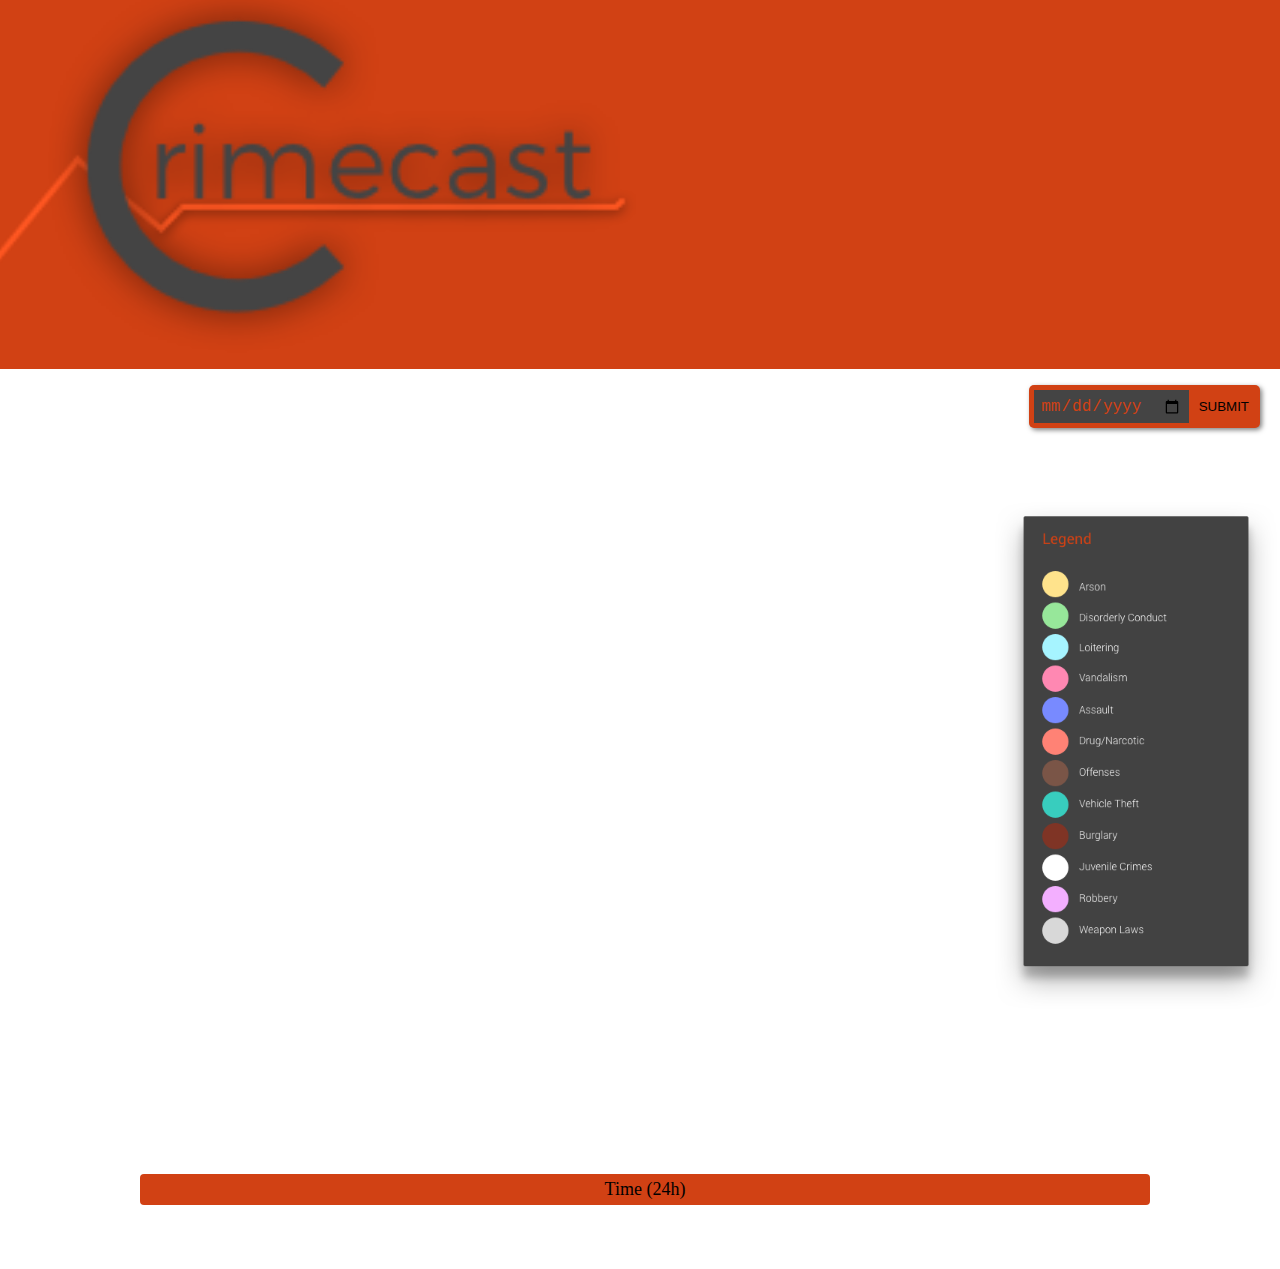
<file: index.html>
<!DOCTYPE html>
<html>
  <head>
    <meta http-equiv="Content-Type" content="text/html; charset=utf-8">
    <link rel="stylesheet" href="https://maxcdn.bootstrapcdn.com/bootstrap/3.3.6/css/bootstrap.min.css" integrity="sha384-1q8mTJOASx8j1Au+a5WDVnPi2lkFfwwEAa8hDDdjZlpLegxhjVME1fgjWPGmkzs7" crossorigin="anonymous">
    <meta name="viewport" content="initial-scale=1, maximum-scale=1,user-scalable=no">
    <title>CrimeCast</title>

    <link rel="stylesheet" href="https://js.arcgis.com/3.17/dijit/themes/claro/claro.css">
    <link rel="stylesheet" href="https://js.arcgis.com/3.17/esri/css/esri.css">
    <link rel="stylesheet" href="css/crimecast.css">
    <link rel="stylesheet" href="myModules/InfoWindow.css">
    <!-- <script src="https://code.jquery.com/jquery-1.9.1.min.js"></script> -->
    <script>var dojoConfig = {
        parseOnLoad:true,
        packages: [{
          "name": "myModules",
          "location": location.pathname.replace(/\/[^/]+$/, "") + "/myModules"
        }]
      };
    </script>
    <script src="https://js.arcgis.com/3.17/"></script>
    <!-- <script>
      submitButton = document.getElementById("buttonSubmit");
      submitButton.onclick = function(){
        submitButton.style.visibility = "hidden";
      }
    </script> -->

    <!-- <link rel="stylesheet" href="jquery/jquery-ui.css">
    <script src="https://code.jquery.com/jquery-1.12.4.js"></script>
    <script src="https://code.jquery.com/ui/1.12.0/jquery-ui.js"></script>
    <script>
    $( function() {
      $( "#datepicker" ).datepicker();
    } );
    </script> -->
  </head>
  <body class="claro">
    <!-- Static navbar -->
  <div class="navbar navbar-default navbar-static-top" id="crimecast" role="navigation">
    <div class="container">
        <span class="navbar-brand"><img src="img/small_icon.png" id="logo-img"/></span>
        <!-- <button class="btn btn-primary navbar-btn pull-right" data-toggle="collapse" data-target="#menu"><span class="fa fa-bars"></span>About</button> -->
    </div>
  </div>

<!-- Menu -->
<!-- <div id="menu" class="panel panel-default panel-collapse collapse">
  <div class="container">
    <ul class="nav nav-pills nav-stacked">
      <li><a href="#">Item 1</a></li>
      <li><a href="#">Item 1</a></li>
    </ul>
  </div>
</div> -->
    <div id="mapDiv">
      <!-- <div id="jqSlider"></div> -->
      <!-- <div id="ui-dijit-search"></div> -->
        <div id="ui-sample-description" class="ui-drop-shadow">
          <!-- <div class="ui-header">What's the date today?</div> -->
          <!-- <div class="ui-content"> -->
          <form id="dateTime" onsubmit="return false;">
            <input type="date" id="date">
            <button type="submit" id="buttonSubmit">SUBMIT</button>
          </form>
        </div>
        <div id="legend">
          <img src="img/Final Legend Offenses.png" width="75%"/>
        </div>
        <center><div id="loader" style="display:none;">
            <img src="img/loader.gif"/>
          Predicting...
        </div></center>
          <!-- </div> -->
      <div id="bottomPanel">
        <div id="timeInfo">
            Time (24h)
          <div id="timeSliderDiv"></div>
        </div>
      </div>
    </div>
    <script src="http://ajax.googleapis.com/ajax/libs/jquery/1.11.1/jquery.min.js"></script>
    <!-- <script src="js/crimecast.js"></script> -->
    <script src="js/call_to_api.js"></script>

  </body>
</html>
</file>
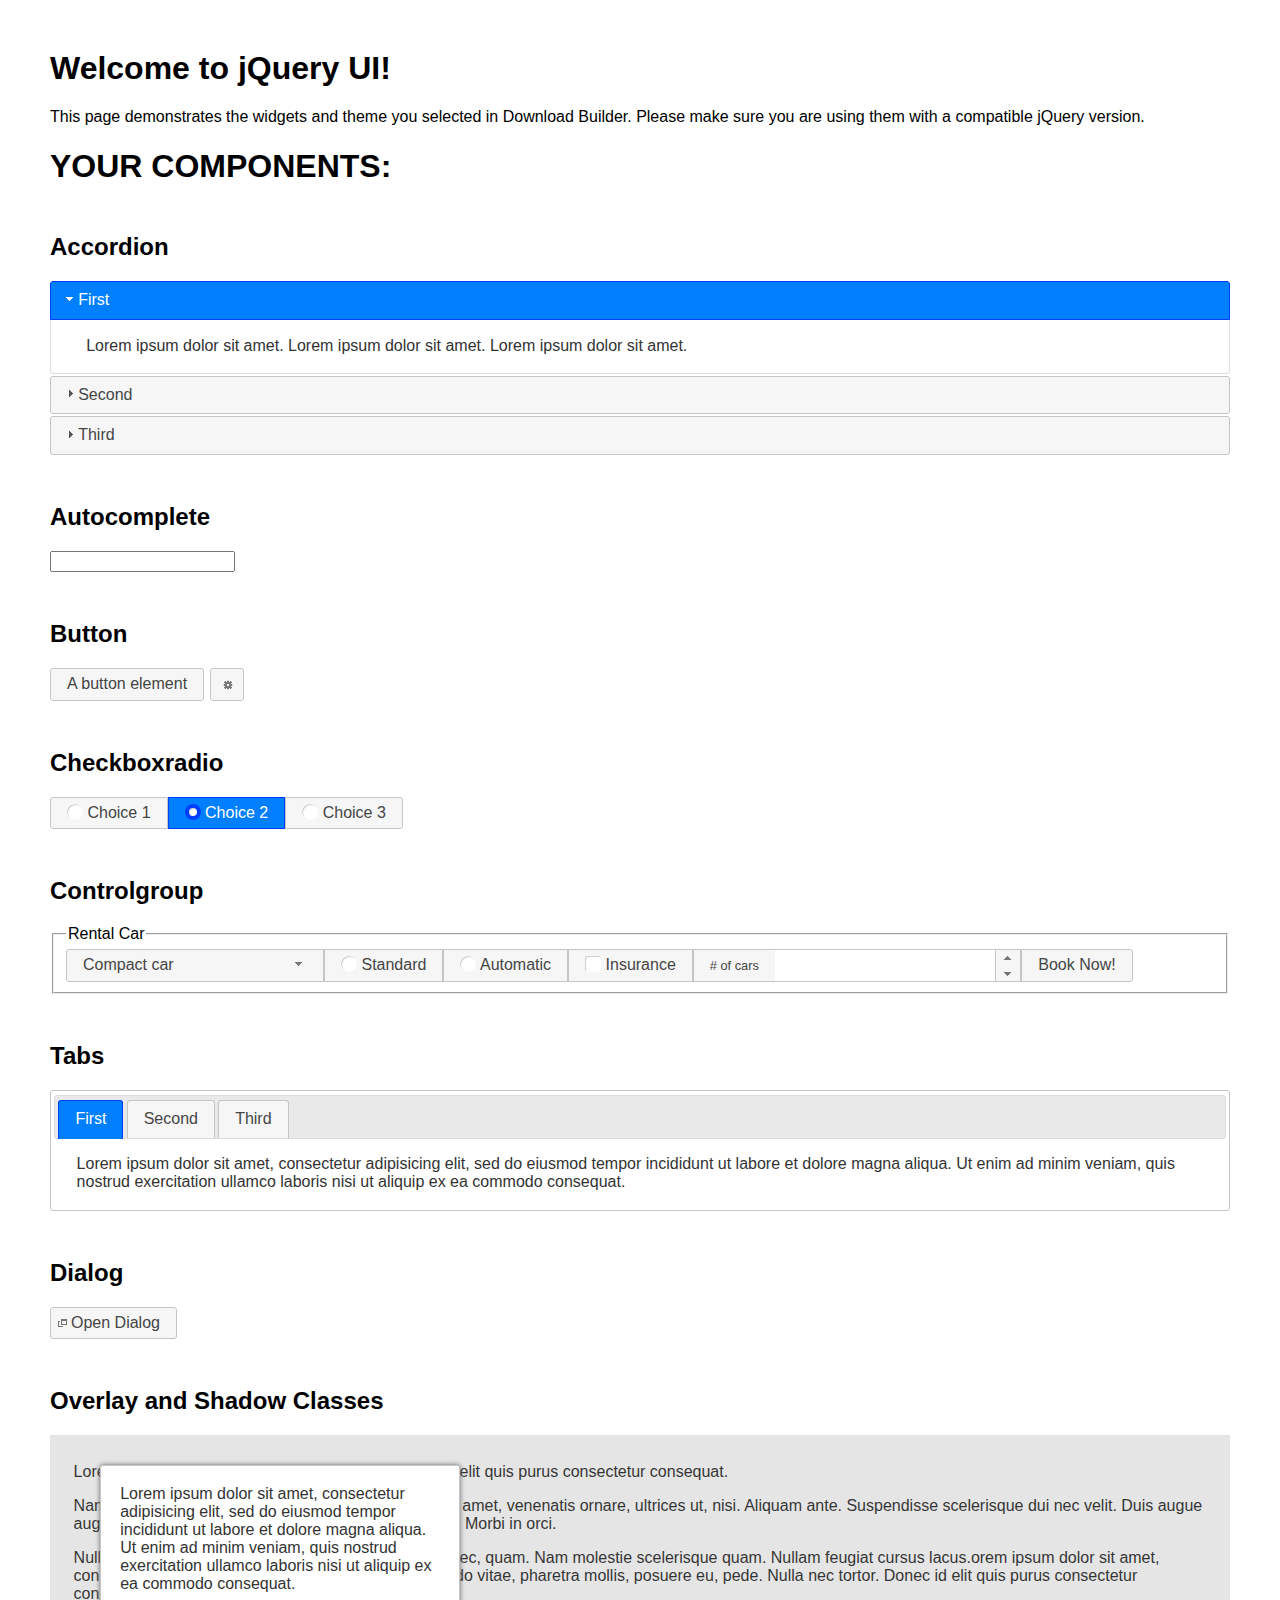
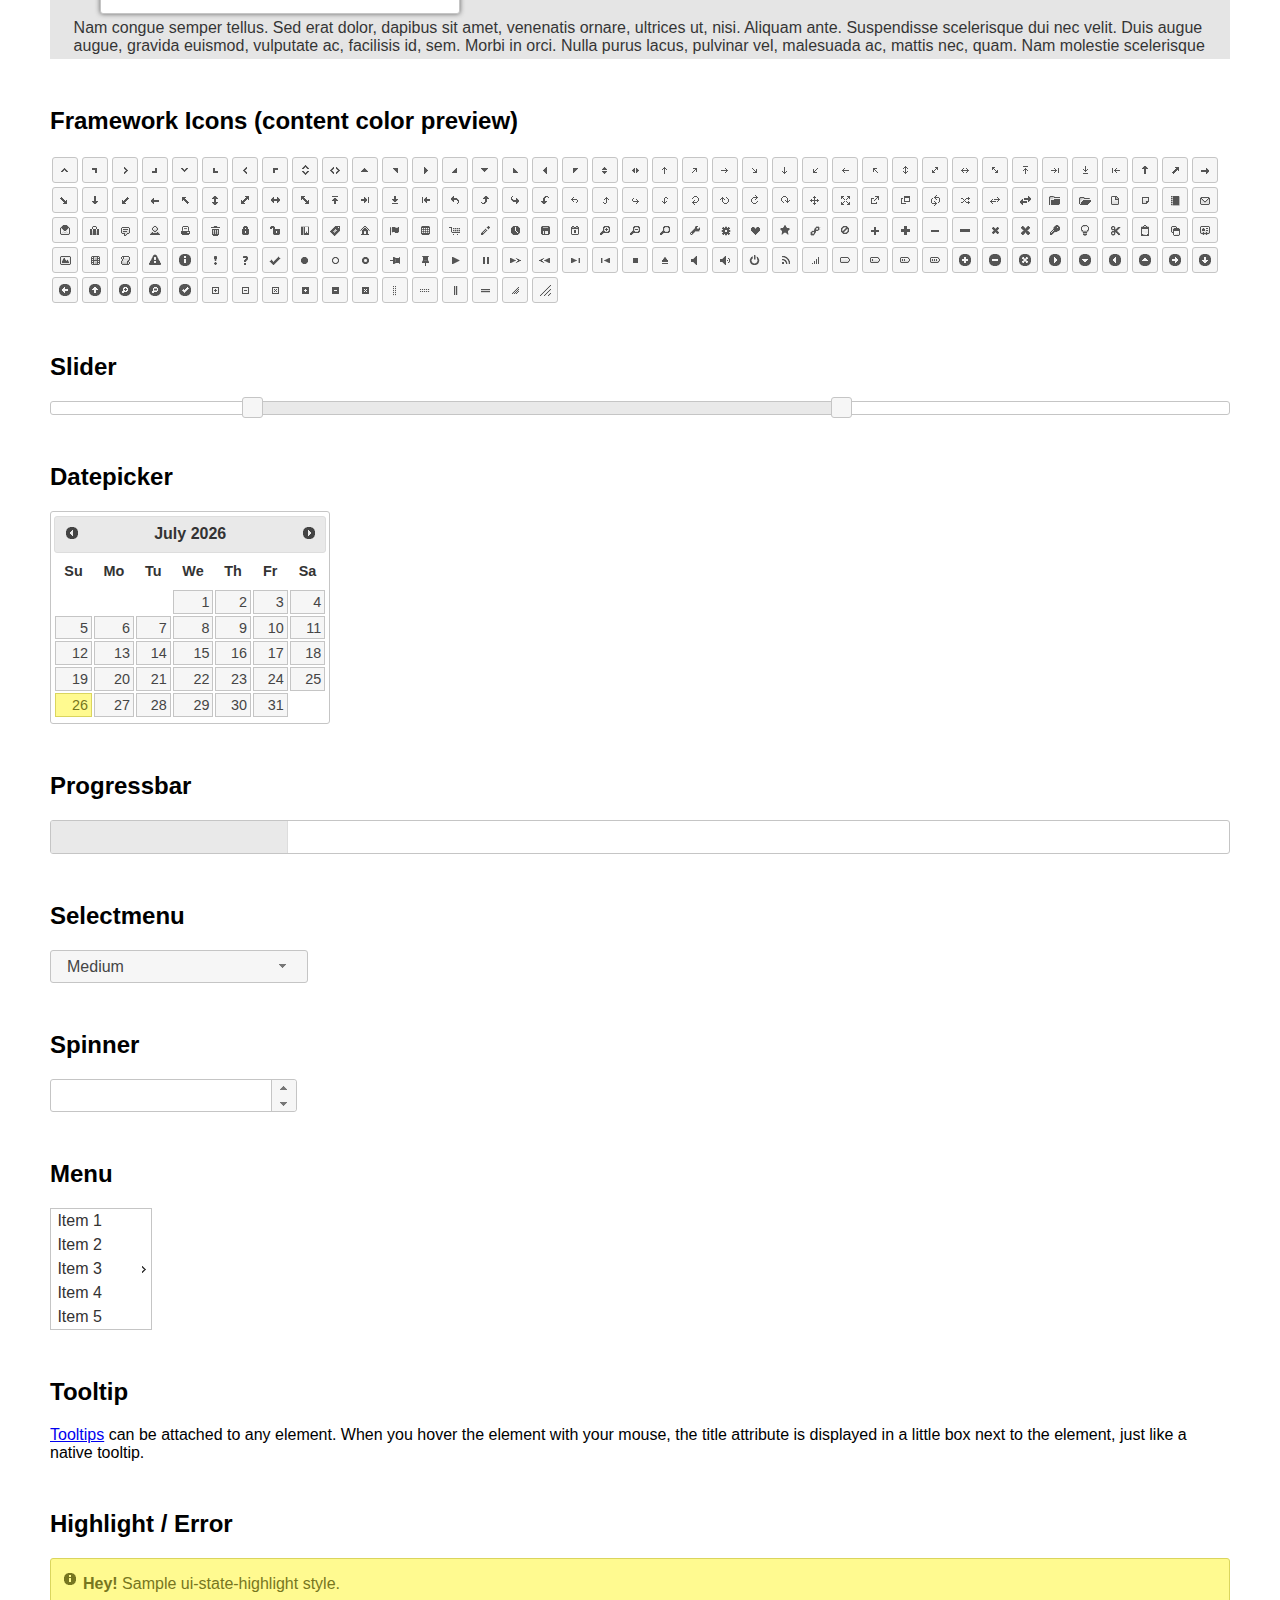
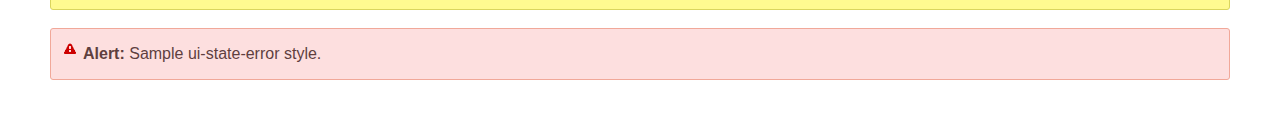
<file: jquery/index.html>
<!doctype html>
<html lang="us">
<head>
	<meta charset="utf-8">
	<title>jQuery UI Example Page</title>
	<link href="jquery-ui.css" rel="stylesheet">
	<style>
	body{
		font-family: "Trebuchet MS", sans-serif;
		margin: 50px;
	}
	.demoHeaders {
		margin-top: 2em;
	}
	#dialog-link {
		padding: .4em 1em .4em 20px;
		text-decoration: none;
		position: relative;
	}
	#dialog-link span.ui-icon {
		margin: 0 5px 0 0;
		position: absolute;
		left: .2em;
		top: 50%;
		margin-top: -8px;
	}
	#icons {
		margin: 0;
		padding: 0;
	}
	#icons li {
		margin: 2px;
		position: relative;
		padding: 4px 0;
		cursor: pointer;
		float: left;
		list-style: none;
	}
	#icons span.ui-icon {
		float: left;
		margin: 0 4px;
	}
	.fakewindowcontain .ui-widget-overlay {
		position: absolute;
	}
	select {
		width: 200px;
	}
	</style>
</head>
<body>

<h1>Welcome to jQuery UI!</h1>

<div class="ui-widget">
	<p>This page demonstrates the widgets and theme you selected in Download Builder. Please make sure you are using them with a compatible jQuery version.</p>
</div>

<h1>YOUR COMPONENTS:</h1>


<!-- Accordion -->
<h2 class="demoHeaders">Accordion</h2>
<div id="accordion">
	<h3>First</h3>
	<div>Lorem ipsum dolor sit amet. Lorem ipsum dolor sit amet. Lorem ipsum dolor sit amet.</div>
	<h3>Second</h3>
	<div>Phasellus mattis tincidunt nibh.</div>
	<h3>Third</h3>
	<div>Nam dui erat, auctor a, dignissim quis.</div>
</div>



<!-- Autocomplete -->
<h2 class="demoHeaders">Autocomplete</h2>
<div>
	<input id="autocomplete" title="type &quot;a&quot;">
</div>



<!-- Button -->
<h2 class="demoHeaders">Button</h2>
<button id="button">A button element</button>
<button id="button-icon">An icon-only button</button>



<!-- Checkboxradio -->
<h2 class="demoHeaders">Checkboxradio</h2>
<form style="margin-top: 1em;">
	<div id="radioset">
		<input type="radio" id="radio1" name="radio"><label for="radio1">Choice 1</label>
		<input type="radio" id="radio2" name="radio" checked="checked"><label for="radio2">Choice 2</label>
		<input type="radio" id="radio3" name="radio"><label for="radio3">Choice 3</label>
	</div>
</form>



<!-- Controlgroup -->
<h2 class="demoHeaders">Controlgroup</h2>
<fieldset>
	<legend>Rental Car</legend>
	<div id="controlgroup">
		<select id="car-type">
			<option>Compact car</option>
			<option>Midsize car</option>
			<option>Full size car</option>
			<option>SUV</option>
			<option>Luxury</option>
			<option>Truck</option>
			<option>Van</option>
		</select>
		<label for="transmission-standard">Standard</label>
		<input type="radio" name="transmission" id="transmission-standard">
		<label for="transmission-automatic">Automatic</label>
		<input type="radio" name="transmission" id="transmission-automatic">
		<label for="insurance">Insurance</label>
		<input type="checkbox" name="insurance" id="insurance">
		<label for="horizontal-spinner" class="ui-controlgroup-label"># of cars</label>
		<input id="horizontal-spinner" class="ui-spinner-input">
		<button>Book Now!</button>
	</div>
</fieldset>



<!-- Tabs -->
<h2 class="demoHeaders">Tabs</h2>
<div id="tabs">
	<ul>
		<li><a href="#tabs-1">First</a></li>
		<li><a href="#tabs-2">Second</a></li>
		<li><a href="#tabs-3">Third</a></li>
	</ul>
	<div id="tabs-1">Lorem ipsum dolor sit amet, consectetur adipisicing elit, sed do eiusmod tempor incididunt ut labore et dolore magna aliqua. Ut enim ad minim veniam, quis nostrud exercitation ullamco laboris nisi ut aliquip ex ea commodo consequat.</div>
	<div id="tabs-2">Phasellus mattis tincidunt nibh. Cras orci urna, blandit id, pretium vel, aliquet ornare, felis. Maecenas scelerisque sem non nisl. Fusce sed lorem in enim dictum bibendum.</div>
	<div id="tabs-3">Nam dui erat, auctor a, dignissim quis, sollicitudin eu, felis. Pellentesque nisi urna, interdum eget, sagittis et, consequat vestibulum, lacus. Mauris porttitor ullamcorper augue.</div>
</div>



<h2 class="demoHeaders">Dialog</h2>
<p>
	<button id="dialog-link" class="ui-button ui-corner-all ui-widget">
		<span class="ui-icon ui-icon-newwin"></span>Open Dialog
	</button>
</p>

<h2 class="demoHeaders">Overlay and Shadow Classes</h2>
<div style="position: relative; width: 96%; height: 200px; padding:1% 2%; overflow:hidden;" class="fakewindowcontain">
	<p>Lorem ipsum dolor sit amet,  Nulla nec tortor. Donec id elit quis purus consectetur consequat. </p><p>Nam congue semper tellus. Sed erat dolor, dapibus sit amet, venenatis ornare, ultrices ut, nisi. Aliquam ante. Suspendisse scelerisque dui nec velit. Duis augue augue, gravida euismod, vulputate ac, facilisis id, sem. Morbi in orci. </p><p>Nulla purus lacus, pulvinar vel, malesuada ac, mattis nec, quam. Nam molestie scelerisque quam. Nullam feugiat cursus lacus.orem ipsum dolor sit amet, consectetur adipiscing elit. Donec libero risus, commodo vitae, pharetra mollis, posuere eu, pede. Nulla nec tortor. Donec id elit quis purus consectetur consequat. </p><p>Nam congue semper tellus. Sed erat dolor, dapibus sit amet, venenatis ornare, ultrices ut, nisi. Aliquam ante. Suspendisse scelerisque dui nec velit. Duis augue augue, gravida euismod, vulputate ac, facilisis id, sem. Morbi in orci. Nulla purus lacus, pulvinar vel, malesuada ac, mattis nec, quam. Nam molestie scelerisque quam. </p><p>Nullam feugiat cursus lacus.orem ipsum dolor sit amet, consectetur adipiscing elit. Donec libero risus, commodo vitae, pharetra mollis, posuere eu, pede. Nulla nec tortor. Donec id elit quis purus consectetur consequat. Nam congue semper tellus. Sed erat dolor, dapibus sit amet, venenatis ornare, ultrices ut, nisi. Aliquam ante. </p><p>Suspendisse scelerisque dui nec velit. Duis augue augue, gravida euismod, vulputate ac, facilisis id, sem. Morbi in orci. Nulla purus lacus, pulvinar vel, malesuada ac, mattis nec, quam. Nam molestie scelerisque quam. Nullam feugiat cursus lacus.orem ipsum dolor sit amet, consectetur adipiscing elit. Donec libero risus, commodo vitae, pharetra mollis, posuere eu, pede. Nulla nec tortor. Donec id elit quis purus consectetur consequat. Nam congue semper tellus. Sed erat dolor, dapibus sit amet, venenatis ornare, ultrices ut, nisi. </p>

	<!-- ui-dialog -->
	<div class="ui-widget-overlay ui-front"></div>
	<div style="position: absolute; width: 320px; left: 50px; top: 30px; padding: 1.2em" class="ui-widget ui-front ui-widget-content ui-corner-all ui-widget-shadow">
		Lorem ipsum dolor sit amet, consectetur adipisicing elit, sed do eiusmod tempor incididunt ut labore et dolore magna aliqua. Ut enim ad minim veniam, quis nostrud exercitation ullamco laboris nisi ut aliquip ex ea commodo consequat.
	</div>

</div>

<!-- ui-dialog -->
<div id="dialog" title="Dialog Title">
	<p>Lorem ipsum dolor sit amet, consectetur adipisicing elit, sed do eiusmod tempor incididunt ut labore et dolore magna aliqua. Ut enim ad minim veniam, quis nostrud exercitation ullamco laboris nisi ut aliquip ex ea commodo consequat.</p>
</div>



<h2 class="demoHeaders">Framework Icons (content color preview)</h2>
<ul id="icons" class="ui-widget ui-helper-clearfix">
	<li class="ui-state-default ui-corner-all" title=".ui-icon-caret-1-n"><span class="ui-icon ui-icon-caret-1-n"></span></li>
	<li class="ui-state-default ui-corner-all" title=".ui-icon-caret-1-ne"><span class="ui-icon ui-icon-caret-1-ne"></span></li>
	<li class="ui-state-default ui-corner-all" title=".ui-icon-caret-1-e"><span class="ui-icon ui-icon-caret-1-e"></span></li>
	<li class="ui-state-default ui-corner-all" title=".ui-icon-caret-1-se"><span class="ui-icon ui-icon-caret-1-se"></span></li>
	<li class="ui-state-default ui-corner-all" title=".ui-icon-caret-1-s"><span class="ui-icon ui-icon-caret-1-s"></span></li>
	<li class="ui-state-default ui-corner-all" title=".ui-icon-caret-1-sw"><span class="ui-icon ui-icon-caret-1-sw"></span></li>
	<li class="ui-state-default ui-corner-all" title=".ui-icon-caret-1-w"><span class="ui-icon ui-icon-caret-1-w"></span></li>
	<li class="ui-state-default ui-corner-all" title=".ui-icon-caret-1-nw"><span class="ui-icon ui-icon-caret-1-nw"></span></li>
	<li class="ui-state-default ui-corner-all" title=".ui-icon-caret-2-n-s"><span class="ui-icon ui-icon-caret-2-n-s"></span></li>
	<li class="ui-state-default ui-corner-all" title=".ui-icon-caret-2-e-w"><span class="ui-icon ui-icon-caret-2-e-w"></span></li>
	<li class="ui-state-default ui-corner-all" title=".ui-icon-triangle-1-n"><span class="ui-icon ui-icon-triangle-1-n"></span></li>
	<li class="ui-state-default ui-corner-all" title=".ui-icon-triangle-1-ne"><span class="ui-icon ui-icon-triangle-1-ne"></span></li>
	<li class="ui-state-default ui-corner-all" title=".ui-icon-triangle-1-e"><span class="ui-icon ui-icon-triangle-1-e"></span></li>
	<li class="ui-state-default ui-corner-all" title=".ui-icon-triangle-1-se"><span class="ui-icon ui-icon-triangle-1-se"></span></li>
	<li class="ui-state-default ui-corner-all" title=".ui-icon-triangle-1-s"><span class="ui-icon ui-icon-triangle-1-s"></span></li>
	<li class="ui-state-default ui-corner-all" title=".ui-icon-triangle-1-sw"><span class="ui-icon ui-icon-triangle-1-sw"></span></li>
	<li class="ui-state-default ui-corner-all" title=".ui-icon-triangle-1-w"><span class="ui-icon ui-icon-triangle-1-w"></span></li>
	<li class="ui-state-default ui-corner-all" title=".ui-icon-triangle-1-nw"><span class="ui-icon ui-icon-triangle-1-nw"></span></li>
	<li class="ui-state-default ui-corner-all" title=".ui-icon-triangle-2-n-s"><span class="ui-icon ui-icon-triangle-2-n-s"></span></li>
	<li class="ui-state-default ui-corner-all" title=".ui-icon-triangle-2-e-w"><span class="ui-icon ui-icon-triangle-2-e-w"></span></li>
	<li class="ui-state-default ui-corner-all" title=".ui-icon-arrow-1-n"><span class="ui-icon ui-icon-arrow-1-n"></span></li>
	<li class="ui-state-default ui-corner-all" title=".ui-icon-arrow-1-ne"><span class="ui-icon ui-icon-arrow-1-ne"></span></li>
	<li class="ui-state-default ui-corner-all" title=".ui-icon-arrow-1-e"><span class="ui-icon ui-icon-arrow-1-e"></span></li>
	<li class="ui-state-default ui-corner-all" title=".ui-icon-arrow-1-se"><span class="ui-icon ui-icon-arrow-1-se"></span></li>
	<li class="ui-state-default ui-corner-all" title=".ui-icon-arrow-1-s"><span class="ui-icon ui-icon-arrow-1-s"></span></li>
	<li class="ui-state-default ui-corner-all" title=".ui-icon-arrow-1-sw"><span class="ui-icon ui-icon-arrow-1-sw"></span></li>
	<li class="ui-state-default ui-corner-all" title=".ui-icon-arrow-1-w"><span class="ui-icon ui-icon-arrow-1-w"></span></li>
	<li class="ui-state-default ui-corner-all" title=".ui-icon-arrow-1-nw"><span class="ui-icon ui-icon-arrow-1-nw"></span></li>
	<li class="ui-state-default ui-corner-all" title=".ui-icon-arrow-2-n-s"><span class="ui-icon ui-icon-arrow-2-n-s"></span></li>
	<li class="ui-state-default ui-corner-all" title=".ui-icon-arrow-2-ne-sw"><span class="ui-icon ui-icon-arrow-2-ne-sw"></span></li>
	<li class="ui-state-default ui-corner-all" title=".ui-icon-arrow-2-e-w"><span class="ui-icon ui-icon-arrow-2-e-w"></span></li>
	<li class="ui-state-default ui-corner-all" title=".ui-icon-arrow-2-se-nw"><span class="ui-icon ui-icon-arrow-2-se-nw"></span></li>
	<li class="ui-state-default ui-corner-all" title=".ui-icon-arrowstop-1-n"><span class="ui-icon ui-icon-arrowstop-1-n"></span></li>
	<li class="ui-state-default ui-corner-all" title=".ui-icon-arrowstop-1-e"><span class="ui-icon ui-icon-arrowstop-1-e"></span></li>
	<li class="ui-state-default ui-corner-all" title=".ui-icon-arrowstop-1-s"><span class="ui-icon ui-icon-arrowstop-1-s"></span></li>
	<li class="ui-state-default ui-corner-all" title=".ui-icon-arrowstop-1-w"><span class="ui-icon ui-icon-arrowstop-1-w"></span></li>
	<li class="ui-state-default ui-corner-all" title=".ui-icon-arrowthick-1-n"><span class="ui-icon ui-icon-arrowthick-1-n"></span></li>
	<li class="ui-state-default ui-corner-all" title=".ui-icon-arrowthick-1-ne"><span class="ui-icon ui-icon-arrowthick-1-ne"></span></li>
	<li class="ui-state-default ui-corner-all" title=".ui-icon-arrowthick-1-e"><span class="ui-icon ui-icon-arrowthick-1-e"></span></li>
	<li class="ui-state-default ui-corner-all" title=".ui-icon-arrowthick-1-se"><span class="ui-icon ui-icon-arrowthick-1-se"></span></li>
	<li class="ui-state-default ui-corner-all" title=".ui-icon-arrowthick-1-s"><span class="ui-icon ui-icon-arrowthick-1-s"></span></li>
	<li class="ui-state-default ui-corner-all" title=".ui-icon-arrowthick-1-sw"><span class="ui-icon ui-icon-arrowthick-1-sw"></span></li>
	<li class="ui-state-default ui-corner-all" title=".ui-icon-arrowthick-1-w"><span class="ui-icon ui-icon-arrowthick-1-w"></span></li>
	<li class="ui-state-default ui-corner-all" title=".ui-icon-arrowthick-1-nw"><span class="ui-icon ui-icon-arrowthick-1-nw"></span></li>
	<li class="ui-state-default ui-corner-all" title=".ui-icon-arrowthick-2-n-s"><span class="ui-icon ui-icon-arrowthick-2-n-s"></span></li>
	<li class="ui-state-default ui-corner-all" title=".ui-icon-arrowthick-2-ne-sw"><span class="ui-icon ui-icon-arrowthick-2-ne-sw"></span></li>
	<li class="ui-state-default ui-corner-all" title=".ui-icon-arrowthick-2-e-w"><span class="ui-icon ui-icon-arrowthick-2-e-w"></span></li>
	<li class="ui-state-default ui-corner-all" title=".ui-icon-arrowthick-2-se-nw"><span class="ui-icon ui-icon-arrowthick-2-se-nw"></span></li>
	<li class="ui-state-default ui-corner-all" title=".ui-icon-arrowthickstop-1-n"><span class="ui-icon ui-icon-arrowthickstop-1-n"></span></li>
	<li class="ui-state-default ui-corner-all" title=".ui-icon-arrowthickstop-1-e"><span class="ui-icon ui-icon-arrowthickstop-1-e"></span></li>
	<li class="ui-state-default ui-corner-all" title=".ui-icon-arrowthickstop-1-s"><span class="ui-icon ui-icon-arrowthickstop-1-s"></span></li>
	<li class="ui-state-default ui-corner-all" title=".ui-icon-arrowthickstop-1-w"><span class="ui-icon ui-icon-arrowthickstop-1-w"></span></li>
	<li class="ui-state-default ui-corner-all" title=".ui-icon-arrowreturnthick-1-w"><span class="ui-icon ui-icon-arrowreturnthick-1-w"></span></li>
	<li class="ui-state-default ui-corner-all" title=".ui-icon-arrowreturnthick-1-n"><span class="ui-icon ui-icon-arrowreturnthick-1-n"></span></li>
	<li class="ui-state-default ui-corner-all" title=".ui-icon-arrowreturnthick-1-e"><span class="ui-icon ui-icon-arrowreturnthick-1-e"></span></li>
	<li class="ui-state-default ui-corner-all" title=".ui-icon-arrowreturnthick-1-s"><span class="ui-icon ui-icon-arrowreturnthick-1-s"></span></li>
	<li class="ui-state-default ui-corner-all" title=".ui-icon-arrowreturn-1-w"><span class="ui-icon ui-icon-arrowreturn-1-w"></span></li>
	<li class="ui-state-default ui-corner-all" title=".ui-icon-arrowreturn-1-n"><span class="ui-icon ui-icon-arrowreturn-1-n"></span></li>
	<li class="ui-state-default ui-corner-all" title=".ui-icon-arrowreturn-1-e"><span class="ui-icon ui-icon-arrowreturn-1-e"></span></li>
	<li class="ui-state-default ui-corner-all" title=".ui-icon-arrowreturn-1-s"><span class="ui-icon ui-icon-arrowreturn-1-s"></span></li>
	<li class="ui-state-default ui-corner-all" title=".ui-icon-arrowrefresh-1-w"><span class="ui-icon ui-icon-arrowrefresh-1-w"></span></li>
	<li class="ui-state-default ui-corner-all" title=".ui-icon-arrowrefresh-1-n"><span class="ui-icon ui-icon-arrowrefresh-1-n"></span></li>
	<li class="ui-state-default ui-corner-all" title=".ui-icon-arrowrefresh-1-e"><span class="ui-icon ui-icon-arrowrefresh-1-e"></span></li>
	<li class="ui-state-default ui-corner-all" title=".ui-icon-arrowrefresh-1-s"><span class="ui-icon ui-icon-arrowrefresh-1-s"></span></li>
	<li class="ui-state-default ui-corner-all" title=".ui-icon-arrow-4"><span class="ui-icon ui-icon-arrow-4"></span></li>
	<li class="ui-state-default ui-corner-all" title=".ui-icon-arrow-4-diag"><span class="ui-icon ui-icon-arrow-4-diag"></span></li>
	<li class="ui-state-default ui-corner-all" title=".ui-icon-extlink"><span class="ui-icon ui-icon-extlink"></span></li>
	<li class="ui-state-default ui-corner-all" title=".ui-icon-newwin"><span class="ui-icon ui-icon-newwin"></span></li>
	<li class="ui-state-default ui-corner-all" title=".ui-icon-refresh"><span class="ui-icon ui-icon-refresh"></span></li>
	<li class="ui-state-default ui-corner-all" title=".ui-icon-shuffle"><span class="ui-icon ui-icon-shuffle"></span></li>
	<li class="ui-state-default ui-corner-all" title=".ui-icon-transfer-e-w"><span class="ui-icon ui-icon-transfer-e-w"></span></li>
	<li class="ui-state-default ui-corner-all" title=".ui-icon-transferthick-e-w"><span class="ui-icon ui-icon-transferthick-e-w"></span></li>
	<li class="ui-state-default ui-corner-all" title=".ui-icon-folder-collapsed"><span class="ui-icon ui-icon-folder-collapsed"></span></li>
	<li class="ui-state-default ui-corner-all" title=".ui-icon-folder-open"><span class="ui-icon ui-icon-folder-open"></span></li>
	<li class="ui-state-default ui-corner-all" title=".ui-icon-document"><span class="ui-icon ui-icon-document"></span></li>
	<li class="ui-state-default ui-corner-all" title=".ui-icon-document-b"><span class="ui-icon ui-icon-document-b"></span></li>
	<li class="ui-state-default ui-corner-all" title=".ui-icon-note"><span class="ui-icon ui-icon-note"></span></li>
	<li class="ui-state-default ui-corner-all" title=".ui-icon-mail-closed"><span class="ui-icon ui-icon-mail-closed"></span></li>
	<li class="ui-state-default ui-corner-all" title=".ui-icon-mail-open"><span class="ui-icon ui-icon-mail-open"></span></li>
	<li class="ui-state-default ui-corner-all" title=".ui-icon-suitcase"><span class="ui-icon ui-icon-suitcase"></span></li>
	<li class="ui-state-default ui-corner-all" title=".ui-icon-comment"><span class="ui-icon ui-icon-comment"></span></li>
	<li class="ui-state-default ui-corner-all" title=".ui-icon-person"><span class="ui-icon ui-icon-person"></span></li>
	<li class="ui-state-default ui-corner-all" title=".ui-icon-print"><span class="ui-icon ui-icon-print"></span></li>
	<li class="ui-state-default ui-corner-all" title=".ui-icon-trash"><span class="ui-icon ui-icon-trash"></span></li>
	<li class="ui-state-default ui-corner-all" title=".ui-icon-locked"><span class="ui-icon ui-icon-locked"></span></li>
	<li class="ui-state-default ui-corner-all" title=".ui-icon-unlocked"><span class="ui-icon ui-icon-unlocked"></span></li>
	<li class="ui-state-default ui-corner-all" title=".ui-icon-bookmark"><span class="ui-icon ui-icon-bookmark"></span></li>
	<li class="ui-state-default ui-corner-all" title=".ui-icon-tag"><span class="ui-icon ui-icon-tag"></span></li>
	<li class="ui-state-default ui-corner-all" title=".ui-icon-home"><span class="ui-icon ui-icon-home"></span></li>
	<li class="ui-state-default ui-corner-all" title=".ui-icon-flag"><span class="ui-icon ui-icon-flag"></span></li>
	<li class="ui-state-default ui-corner-all" title=".ui-icon-calculator"><span class="ui-icon ui-icon-calculator"></span></li>
	<li class="ui-state-default ui-corner-all" title=".ui-icon-cart"><span class="ui-icon ui-icon-cart"></span></li>
	<li class="ui-state-default ui-corner-all" title=".ui-icon-pencil"><span class="ui-icon ui-icon-pencil"></span></li>
	<li class="ui-state-default ui-corner-all" title=".ui-icon-clock"><span class="ui-icon ui-icon-clock"></span></li>
	<li class="ui-state-default ui-corner-all" title=".ui-icon-disk"><span class="ui-icon ui-icon-disk"></span></li>
	<li class="ui-state-default ui-corner-all" title=".ui-icon-calendar"><span class="ui-icon ui-icon-calendar"></span></li>
	<li class="ui-state-default ui-corner-all" title=".ui-icon-zoomin"><span class="ui-icon ui-icon-zoomin"></span></li>
	<li class="ui-state-default ui-corner-all" title=".ui-icon-zoomout"><span class="ui-icon ui-icon-zoomout"></span></li>
	<li class="ui-state-default ui-corner-all" title=".ui-icon-search"><span class="ui-icon ui-icon-search"></span></li>
	<li class="ui-state-default ui-corner-all" title=".ui-icon-wrench"><span class="ui-icon ui-icon-wrench"></span></li>
	<li class="ui-state-default ui-corner-all" title=".ui-icon-gear"><span class="ui-icon ui-icon-gear"></span></li>
	<li class="ui-state-default ui-corner-all" title=".ui-icon-heart"><span class="ui-icon ui-icon-heart"></span></li>
	<li class="ui-state-default ui-corner-all" title=".ui-icon-star"><span class="ui-icon ui-icon-star"></span></li>
	<li class="ui-state-default ui-corner-all" title=".ui-icon-link"><span class="ui-icon ui-icon-link"></span></li>
	<li class="ui-state-default ui-corner-all" title=".ui-icon-cancel"><span class="ui-icon ui-icon-cancel"></span></li>
	<li class="ui-state-default ui-corner-all" title=".ui-icon-plus"><span class="ui-icon ui-icon-plus"></span></li>
	<li class="ui-state-default ui-corner-all" title=".ui-icon-plusthick"><span class="ui-icon ui-icon-plusthick"></span></li>
	<li class="ui-state-default ui-corner-all" title=".ui-icon-minus"><span class="ui-icon ui-icon-minus"></span></li>
	<li class="ui-state-default ui-corner-all" title=".ui-icon-minusthick"><span class="ui-icon ui-icon-minusthick"></span></li>
	<li class="ui-state-default ui-corner-all" title=".ui-icon-close"><span class="ui-icon ui-icon-close"></span></li>
	<li class="ui-state-default ui-corner-all" title=".ui-icon-closethick"><span class="ui-icon ui-icon-closethick"></span></li>
	<li class="ui-state-default ui-corner-all" title=".ui-icon-key"><span class="ui-icon ui-icon-key"></span></li>
	<li class="ui-state-default ui-corner-all" title=".ui-icon-lightbulb"><span class="ui-icon ui-icon-lightbulb"></span></li>
	<li class="ui-state-default ui-corner-all" title=".ui-icon-scissors"><span class="ui-icon ui-icon-scissors"></span></li>
	<li class="ui-state-default ui-corner-all" title=".ui-icon-clipboard"><span class="ui-icon ui-icon-clipboard"></span></li>
	<li class="ui-state-default ui-corner-all" title=".ui-icon-copy"><span class="ui-icon ui-icon-copy"></span></li>
	<li class="ui-state-default ui-corner-all" title=".ui-icon-contact"><span class="ui-icon ui-icon-contact"></span></li>
	<li class="ui-state-default ui-corner-all" title=".ui-icon-image"><span class="ui-icon ui-icon-image"></span></li>
	<li class="ui-state-default ui-corner-all" title=".ui-icon-video"><span class="ui-icon ui-icon-video"></span></li>
	<li class="ui-state-default ui-corner-all" title=".ui-icon-script"><span class="ui-icon ui-icon-script"></span></li>
	<li class="ui-state-default ui-corner-all" title=".ui-icon-alert"><span class="ui-icon ui-icon-alert"></span></li>
	<li class="ui-state-default ui-corner-all" title=".ui-icon-info"><span class="ui-icon ui-icon-info"></span></li>
	<li class="ui-state-default ui-corner-all" title=".ui-icon-notice"><span class="ui-icon ui-icon-notice"></span></li>
	<li class="ui-state-default ui-corner-all" title=".ui-icon-help"><span class="ui-icon ui-icon-help"></span></li>
	<li class="ui-state-default ui-corner-all" title=".ui-icon-check"><span class="ui-icon ui-icon-check"></span></li>
	<li class="ui-state-default ui-corner-all" title=".ui-icon-bullet"><span class="ui-icon ui-icon-bullet"></span></li>
	<li class="ui-state-default ui-corner-all" title=".ui-icon-radio-off"><span class="ui-icon ui-icon-radio-off"></span></li>
	<li class="ui-state-default ui-corner-all" title=".ui-icon-radio-on"><span class="ui-icon ui-icon-radio-on"></span></li>
	<li class="ui-state-default ui-corner-all" title=".ui-icon-pin-w"><span class="ui-icon ui-icon-pin-w"></span></li>
	<li class="ui-state-default ui-corner-all" title=".ui-icon-pin-s"><span class="ui-icon ui-icon-pin-s"></span></li>
	<li class="ui-state-default ui-corner-all" title=".ui-icon-play"><span class="ui-icon ui-icon-play"></span></li>
	<li class="ui-state-default ui-corner-all" title=".ui-icon-pause"><span class="ui-icon ui-icon-pause"></span></li>
	<li class="ui-state-default ui-corner-all" title=".ui-icon-seek-next"><span class="ui-icon ui-icon-seek-next"></span></li>
	<li class="ui-state-default ui-corner-all" title=".ui-icon-seek-prev"><span class="ui-icon ui-icon-seek-prev"></span></li>
	<li class="ui-state-default ui-corner-all" title=".ui-icon-seek-end"><span class="ui-icon ui-icon-seek-end"></span></li>
	<li class="ui-state-default ui-corner-all" title=".ui-icon-seek-first"><span class="ui-icon ui-icon-seek-first"></span></li>
	<li class="ui-state-default ui-corner-all" title=".ui-icon-stop"><span class="ui-icon ui-icon-stop"></span></li>
	<li class="ui-state-default ui-corner-all" title=".ui-icon-eject"><span class="ui-icon ui-icon-eject"></span></li>
	<li class="ui-state-default ui-corner-all" title=".ui-icon-volume-off"><span class="ui-icon ui-icon-volume-off"></span></li>
	<li class="ui-state-default ui-corner-all" title=".ui-icon-volume-on"><span class="ui-icon ui-icon-volume-on"></span></li>
	<li class="ui-state-default ui-corner-all" title=".ui-icon-power"><span class="ui-icon ui-icon-power"></span></li>
	<li class="ui-state-default ui-corner-all" title=".ui-icon-signal-diag"><span class="ui-icon ui-icon-signal-diag"></span></li>
	<li class="ui-state-default ui-corner-all" title=".ui-icon-signal"><span class="ui-icon ui-icon-signal"></span></li>
	<li class="ui-state-default ui-corner-all" title=".ui-icon-battery-0"><span class="ui-icon ui-icon-battery-0"></span></li>
	<li class="ui-state-default ui-corner-all" title=".ui-icon-battery-1"><span class="ui-icon ui-icon-battery-1"></span></li>
	<li class="ui-state-default ui-corner-all" title=".ui-icon-battery-2"><span class="ui-icon ui-icon-battery-2"></span></li>
	<li class="ui-state-default ui-corner-all" title=".ui-icon-battery-3"><span class="ui-icon ui-icon-battery-3"></span></li>
	<li class="ui-state-default ui-corner-all" title=".ui-icon-circle-plus"><span class="ui-icon ui-icon-circle-plus"></span></li>
	<li class="ui-state-default ui-corner-all" title=".ui-icon-circle-minus"><span class="ui-icon ui-icon-circle-minus"></span></li>
	<li class="ui-state-default ui-corner-all" title=".ui-icon-circle-close"><span class="ui-icon ui-icon-circle-close"></span></li>
	<li class="ui-state-default ui-corner-all" title=".ui-icon-circle-triangle-e"><span class="ui-icon ui-icon-circle-triangle-e"></span></li>
	<li class="ui-state-default ui-corner-all" title=".ui-icon-circle-triangle-s"><span class="ui-icon ui-icon-circle-triangle-s"></span></li>
	<li class="ui-state-default ui-corner-all" title=".ui-icon-circle-triangle-w"><span class="ui-icon ui-icon-circle-triangle-w"></span></li>
	<li class="ui-state-default ui-corner-all" title=".ui-icon-circle-triangle-n"><span class="ui-icon ui-icon-circle-triangle-n"></span></li>
	<li class="ui-state-default ui-corner-all" title=".ui-icon-circle-arrow-e"><span class="ui-icon ui-icon-circle-arrow-e"></span></li>
	<li class="ui-state-default ui-corner-all" title=".ui-icon-circle-arrow-s"><span class="ui-icon ui-icon-circle-arrow-s"></span></li>
	<li class="ui-state-default ui-corner-all" title=".ui-icon-circle-arrow-w"><span class="ui-icon ui-icon-circle-arrow-w"></span></li>
	<li class="ui-state-default ui-corner-all" title=".ui-icon-circle-arrow-n"><span class="ui-icon ui-icon-circle-arrow-n"></span></li>
	<li class="ui-state-default ui-corner-all" title=".ui-icon-circle-zoomin"><span class="ui-icon ui-icon-circle-zoomin"></span></li>
	<li class="ui-state-default ui-corner-all" title=".ui-icon-circle-zoomout"><span class="ui-icon ui-icon-circle-zoomout"></span></li>
	<li class="ui-state-default ui-corner-all" title=".ui-icon-circle-check"><span class="ui-icon ui-icon-circle-check"></span></li>
	<li class="ui-state-default ui-corner-all" title=".ui-icon-circlesmall-plus"><span class="ui-icon ui-icon-circlesmall-plus"></span></li>
	<li class="ui-state-default ui-corner-all" title=".ui-icon-circlesmall-minus"><span class="ui-icon ui-icon-circlesmall-minus"></span></li>
	<li class="ui-state-default ui-corner-all" title=".ui-icon-circlesmall-close"><span class="ui-icon ui-icon-circlesmall-close"></span></li>
	<li class="ui-state-default ui-corner-all" title=".ui-icon-squaresmall-plus"><span class="ui-icon ui-icon-squaresmall-plus"></span></li>
	<li class="ui-state-default ui-corner-all" title=".ui-icon-squaresmall-minus"><span class="ui-icon ui-icon-squaresmall-minus"></span></li>
	<li class="ui-state-default ui-corner-all" title=".ui-icon-squaresmall-close"><span class="ui-icon ui-icon-squaresmall-close"></span></li>
	<li class="ui-state-default ui-corner-all" title=".ui-icon-grip-dotted-vertical"><span class="ui-icon ui-icon-grip-dotted-vertical"></span></li>
	<li class="ui-state-default ui-corner-all" title=".ui-icon-grip-dotted-horizontal"><span class="ui-icon ui-icon-grip-dotted-horizontal"></span></li>
	<li class="ui-state-default ui-corner-all" title=".ui-icon-grip-solid-vertical"><span class="ui-icon ui-icon-grip-solid-vertical"></span></li>
	<li class="ui-state-default ui-corner-all" title=".ui-icon-grip-solid-horizontal"><span class="ui-icon ui-icon-grip-solid-horizontal"></span></li>
	<li class="ui-state-default ui-corner-all" title=".ui-icon-gripsmall-diagonal-se"><span class="ui-icon ui-icon-gripsmall-diagonal-se"></span></li>
	<li class="ui-state-default ui-corner-all" title=".ui-icon-grip-diagonal-se"><span class="ui-icon ui-icon-grip-diagonal-se"></span></li>
</ul>


<!-- Slider -->
<h2 class="demoHeaders">Slider</h2>
<div id="slider"></div>



<!-- Datepicker -->
<h2 class="demoHeaders">Datepicker</h2>
<div id="datepicker"></div>



<!-- Progressbar -->
<h2 class="demoHeaders">Progressbar</h2>
<div id="progressbar"></div>



<!-- Progressbar -->
<h2 class="demoHeaders">Selectmenu</h2>
<select id="selectmenu">
	<option>Slower</option>
	<option>Slow</option>
	<option selected="selected">Medium</option>
	<option>Fast</option>
	<option>Faster</option>
</select>



<!-- Spinner -->
<h2 class="demoHeaders">Spinner</h2>
<input id="spinner">



<!-- Menu -->
<h2 class="demoHeaders">Menu</h2>
<ul style="width:100px;" id="menu">
	<li><div>Item 1</div></li>
	<li><div>Item 2</div></li>
	<li><div>Item 3</div>
		<ul>
			<li><div>Item 3-1</div></li>
			<li><div>Item 3-2</div></li>
			<li><div>Item 3-3</div></li>
			<li><div>Item 3-4</div></li>
			<li><div>Item 3-5</div></li>
		</ul>
	</li>
	<li><div>Item 4</div></li>
	<li><div>Item 5</div></li>
</ul>



<!-- Tooltip -->
<h2 class="demoHeaders">Tooltip</h2>
<p id="tooltip">
	<a href="#" title="That&apos;s what this widget is">Tooltips</a> can be attached to any element. When you hover
the element with your mouse, the title attribute is displayed in a little box next to the element, just like a native tooltip.
</p>


<!-- Highlight / Error -->
<h2 class="demoHeaders">Highlight / Error</h2>
<div class="ui-widget">
	<div class="ui-state-highlight ui-corner-all" style="margin-top: 20px; padding: 0 .7em;">
		<p><span class="ui-icon ui-icon-info" style="float: left; margin-right: .3em;"></span>
		<strong>Hey!</strong> Sample ui-state-highlight style.</p>
	</div>
</div>
<br>
<div class="ui-widget">
	<div class="ui-state-error ui-corner-all" style="padding: 0 .7em;">
		<p><span class="ui-icon ui-icon-alert" style="float: left; margin-right: .3em;"></span>
		<strong>Alert:</strong> Sample ui-state-error style.</p>
	</div>
</div>

<script src="external/jquery/jquery.js"></script>
<script src="jquery-ui.js"></script>
<script>

$( "#accordion" ).accordion();



var availableTags = [
	"ActionScript",
	"AppleScript",
	"Asp",
	"BASIC",
	"C",
	"C++",
	"Clojure",
	"COBOL",
	"ColdFusion",
	"Erlang",
	"Fortran",
	"Groovy",
	"Haskell",
	"Java",
	"JavaScript",
	"Lisp",
	"Perl",
	"PHP",
	"Python",
	"Ruby",
	"Scala",
	"Scheme"
];
$( "#autocomplete" ).autocomplete({
	source: availableTags
});



$( "#button" ).button();
$( "#button-icon" ).button({
	icon: "ui-icon-gear",
	showLabel: false
});



$( "#radioset" ).buttonset();



$( "#controlgroup" ).controlgroup();



$( "#tabs" ).tabs();



$( "#dialog" ).dialog({
	autoOpen: false,
	width: 400,
	buttons: [
		{
			text: "Ok",
			click: function() {
				$( this ).dialog( "close" );
			}
		},
		{
			text: "Cancel",
			click: function() {
				$( this ).dialog( "close" );
			}
		}
	]
});

// Link to open the dialog
$( "#dialog-link" ).click(function( event ) {
	$( "#dialog" ).dialog( "open" );
	event.preventDefault();
});



$( "#datepicker" ).datepicker({
	inline: true
});



$( "#slider" ).slider({
	range: true,
	values: [ 17, 67 ]
});



$( "#progressbar" ).progressbar({
	value: 20
});



$( "#spinner" ).spinner();



$( "#menu" ).menu();



$( "#tooltip" ).tooltip();



$( "#selectmenu" ).selectmenu();


// Hover states on the static widgets
$( "#dialog-link, #icons li" ).hover(
	function() {
		$( this ).addClass( "ui-state-hover" );
	},
	function() {
		$( this ).removeClass( "ui-state-hover" );
	}
);
</script>
</body>
</html>
</file>
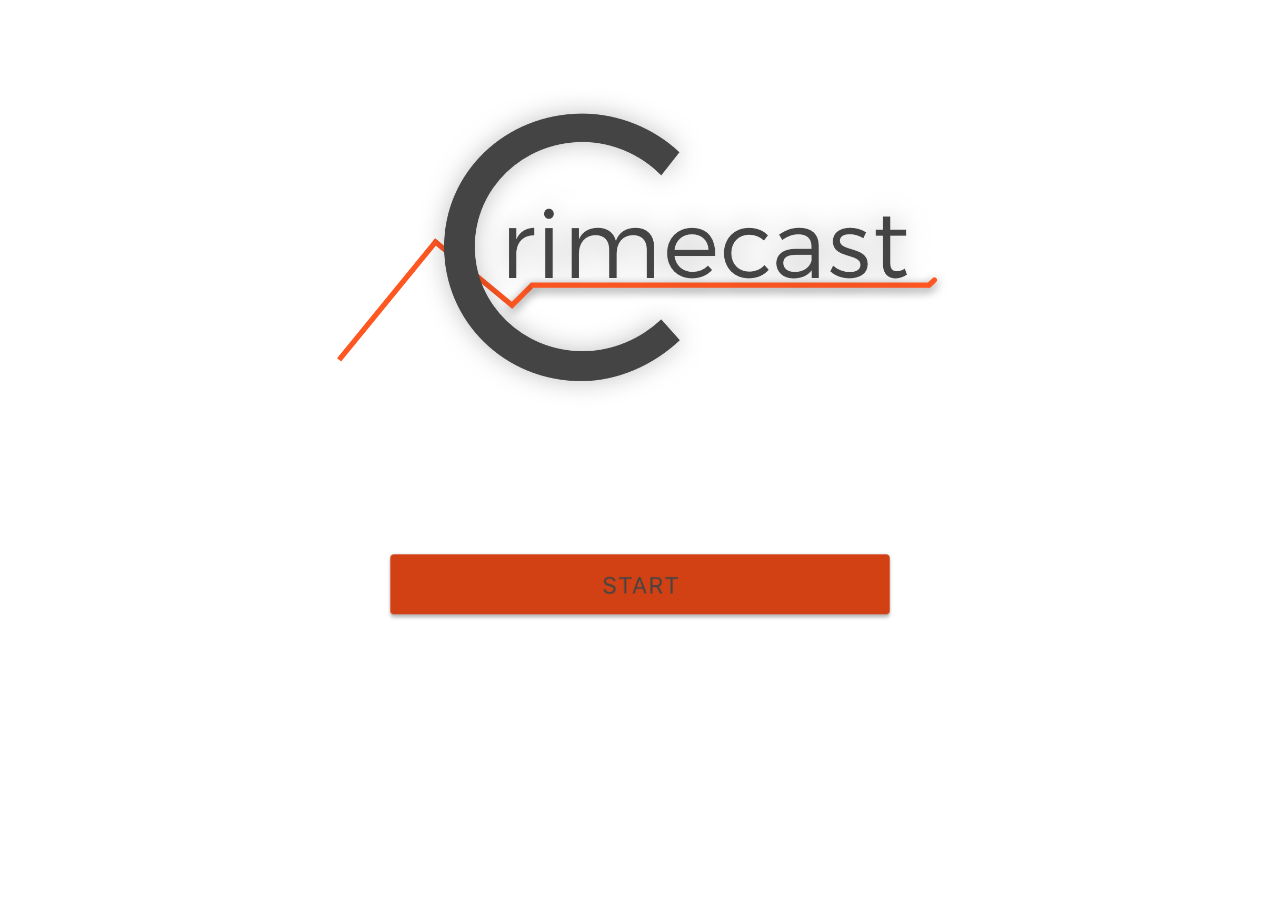
<file: start.html>
<!DOCTYPE html>
<html>
  <head>
    <meta http-equiv="Content-Type" content="text/html; charset=utf-8">
    <title>CrimeCast</title>
    <style>
    #screen{
      /*height: 20%;*/
      width: 60%;
    }
    #start{
      width: 40%;
    }
    </style>
    <title></title>
  </head>
  <body>
    <center><img src="img/startScreen.png" id="screen"/></center>
    <center><a href="http://localhost/index.html"><img src="img/startButton.png" id="start"/></a></center>
  </body>
</html>
</file>
<file: css/crimecast.css>
html, body, #mapDiv {
  padding:0;
  margin:0;
  height:100%;
  font-family: "Avenir Next";
}

#date {
  background-color: #444444;
  color: #D14114;
  padding: .4em;
  border: none;
}
#mapDiv_zoom_slider {
  background: #D14114;
}
#buttonSubmit {
  background: none;
  border: none;
}

.dijit.dijitReset.dijitInline.dijitButton {
  display: none;
}
.dijitSliderBar {

}
#mapDiv {
  position: relative;
}

#bottomPanel {
  left: 50%;
  margin: 0 auto;
  margin-left: -500px;
  position: absolute;
  bottom: 4em;
}
.navbar{
  margin-bottom:0px!important;
}
#timeInfo{
  border-radius: 4px;
  border: 2px;
  background-color: #D14114;
  display: block;
  padding: 5px;
  position: relative;
  text-align: center;
  width: 1000px;
  z-index: 99;
  font-size: 18px;
}
#jqSlider {
   position: absolute;
   left: 2em; /* 32 pixels */
   top: 15.65em; /* 250 pixels */
   height: 12.5em; /* 200 pixels */
   z-index: 2;
   font-size: 0.75em; /* 12 pixels */
 }

 #ui-sample-description {
   position: absolute;
   /*top: 1.25em;
   left: 1.25em;
   right: 1.25em;*/
   top: 1em;
   right: 1.25em;
   z-index: 2;
   background-color: #D14114;
   border-radius: 0.3125em;
   border: 0.0625em ;
   padding: 5px;

 }
#legend{
  top: 8em;
  right: -6em;
  z-index: 2;
  padding: 5px;
  position: absolute;
}

#loader {
  top: 20em;
  right: 28em;
  color: white;
  font-size: 19px;
  z-index: 2;
  padding: 5px;
  position: absolute;
  opacity: 1;
}


.dijitRuleLabel.dijitRuleLabelH{
  font-size: 18px;
  color: #444444;
}
 #ui-sample-feedback {
   bottom: 1.25em;
   left: 1.25em;
   z-index: 2;
   position: absolute;
   text-align: center;
   background-color: #fff;
   border-radius: 0.3125em;
   border: 0.0625em #AAAAAA solid;
   padding: 10px;
 }

 .simpleInfoWindow, .simpleInfoWindow .title {
   border-color: #5C9CFF;
 }

 .simpleInfoWindow .title {
   font-weight: bold;
 }

 .ui-header {
   top: 0;
   left: 0;
   right: 0;
   height: 1.875em;
   color: #FFFFFF;
   background-color: #67656c;
   padding: .8em;
   border-radius: 0.3125em 0.3125em 0 0;
   border-bottom-color: #FFFFFF;
   border-bottom-width: 0.3125em;
 }

 .ui-content {
   color: #343434;
   background-color: #fff;
   padding: 0.625em 0.625em;
   border-radius: 0 0 0.3125em 0.3125em;
 }

 .ui-drop-shadow {
   -webkit-box-shadow: 2px 2px 5px rgba(0, 0, 0, 0.5);
   -moz-box-shadow: 2px 2px 5px rgba(0, 0, 0, 0.5);
   box-shadow: 2px 2px 5px rgba(0, 0, 0, 0.5);
 }

 .ui-state-default,
 .ui-widget-content .ui-state-default,
 .ui-widget-header .ui-state-default {
   border: 2px solid #67656c;
 }

 .ui-widget-content {
   border: 2px solid #67656c;
   color: #555555;
 }

 input{
   font-size: 16px;
 }

 table{
   margin-top: 3px;
   margin-bottom: 14px;
 }

 #search {
   display: block;
   position: absolute;
   z-index: 2;
   top: 20px;
   left: 74px;
}
#menu {
  background: hsla(1,0%,100%,.9);
  position: absolute;
  top: 0;
  right: 0;
  left: 0;
  min-height: 100%;
  padding-top: 80px;
}
#crimecast{
  background-color: #D14114;
  position: relative;
}
.btn-primary{
  color: #fff;
  background-color: #444444;
  border-color: #444444;
}
#logo-img{
  width: 52%;
  margin-top: -22px;
  margin-bottom: 12px;
  margin-left: -30px;
  padding-top: 2.5px;
}
</file>
<file: myModules/InfoWindow.css>
.myInfoWindow {
  position: absolute;
  z-index: 100;
  border-radius: 5px; -moz-border-radius: 5px; -webkit-border-radius: 5px; -o-border-radius: 5px;
  -moz-box-shadow: 0 0 1em #26393D;
  border: 2px solid #046380;
  font-family: sans-serif;
  font-size: 12px;
  background-color:#EFECCA;
}

.dj_ie .myInfoWindow {
  border: 1px solid black;
}

.myInfoWindow .content {
  position: relative;
  background-color:#EFECCA;
  color:#002F2F;
  overflow: auto;
  padding:2px 2px 2px 2px;
}

.myInfoWindow .close {
  position: absolute; top: 0px; right: 0px;
  cursor: pointer;
  background: url(https://serverapi.arcgisonline.com/jsapi/arcgis/2.6/js/dojo/dijit/themes/claro/layout/images/tabClose.png) no-repeat scroll 0 0 transparent;
  width: 12px; height: 12px;
  margin: 3px 3px 0px 0px;
}

.myInfoWindow .close:hover, .myInfoWindow .toggleOpen:hover , .myInfoWindow .toggleClose:hover  {
  background-color: #F7FCFF;
}

.myInfoWindow .toggleOpen {
  position: absolute; top: 0px; right: 12px;
  cursor: pointer;
  background: url(https://serverapi.arcgisonline.com/jsapi/arcgis/2.6/js/dojo/dijit/themes/claro/form/images/buttonArrows.png);
  background-position: -51px 53%;
  background-repeat: no-repeat;
  width: 15px; height: 15px;
  margin: 3px 3px 0px 0px;
}

.myInfoWindow .toggleClose{
  position: absolute; top: 0px; right: 12px;
  cursor: pointer;
  background: url(https://serverapi.arcgisonline.com/jsapi/arcgis/2.6/js/dojo/dijit/themes/claro/form/images/buttonArrows.png);
  background-position: 0px 53%;
  background-repeat: no-repeat;
  width: 15px; height: 15px;
  margin: 3px 3px 0px 0px;
}


.myInfoWindow .title {
  font-weight: bold;
  padding: 2px 2px 2px 2px;
  background-color:#046380;
  color:#E6E2AF;
}
</file>
